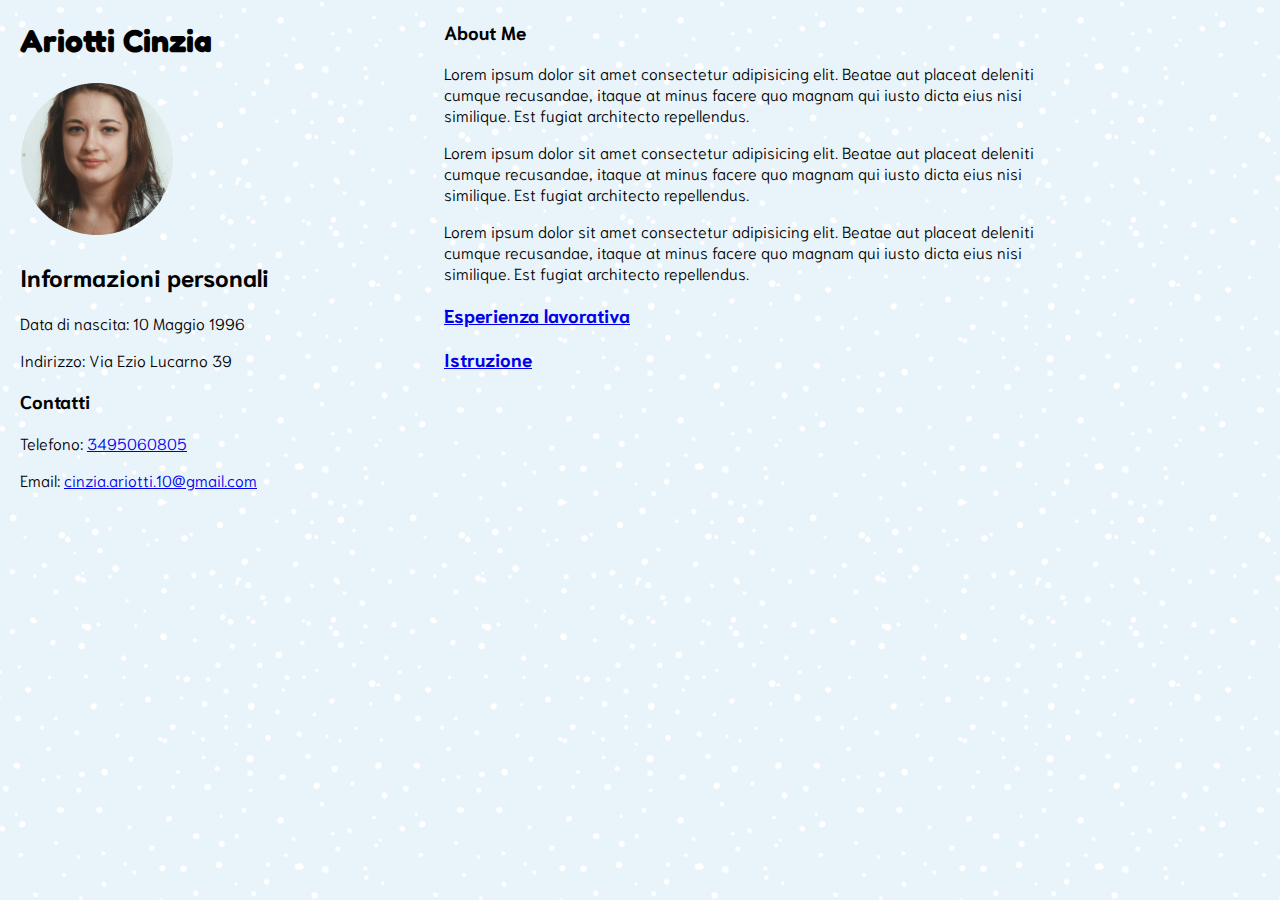
<file: index.html>
<!DOCTYPE html>
<html lang="it">
<head>
    <meta charset="UTF-8">
    <meta http-equiv="X-UA-Compatible" content="IE=edge">
    <meta name="viewport" content="width=device-width, initial-scale=1.0">
    <link rel="stylesheet" href="./style.css">
    <title>Curriculum Vitae</title>
</head>
<body>
    <div class="personal">
        <h1>Ariotti Cinzia</h1>
        <div class="photo">
            <img src="./image/photo.png" alt="">
        </div>
        <h2>Informazioni personali</h2>
        <p>Data di nascita: 10 Maggio 1996</p>
        <p>Indirizzo: Via Ezio Lucarno 39</p>
        <h3>Contatti</h3>
        <p>Telefono: <a href="tel:+393495060805">3495060805</a></p>
        <p>Email: <a href="mailto:cinzia.ariotti.10@gmail.com">cinzia.ariotti.10@gmail.com</a></p>
    </div>
    <div class="information">
        <h3>About Me</h3>
        <p>Lorem ipsum dolor sit amet consectetur adipisicing elit. Beatae aut placeat deleniti cumque recusandae, itaque at minus facere quo magnam qui iusto dicta eius nisi similique. Est fugiat architecto repellendus.</p>
        <p>Lorem ipsum dolor sit amet consectetur adipisicing elit. Beatae aut placeat deleniti cumque recusandae, itaque at minus facere quo magnam qui iusto dicta eius nisi similique. Est fugiat architecto repellendus.</p>
        <p>Lorem ipsum dolor sit amet consectetur adipisicing elit. Beatae aut placeat deleniti cumque recusandae, itaque at minus facere quo magnam qui iusto dicta eius nisi similique. Est fugiat architecto repellendus.</p>
        <a href="./job.html"><h3>Esperienza lavorativa</h3></a>
        <a href="./school.html"> <h3>Istruzione</h3></a>
    </div>
</body>
</html>
</file>
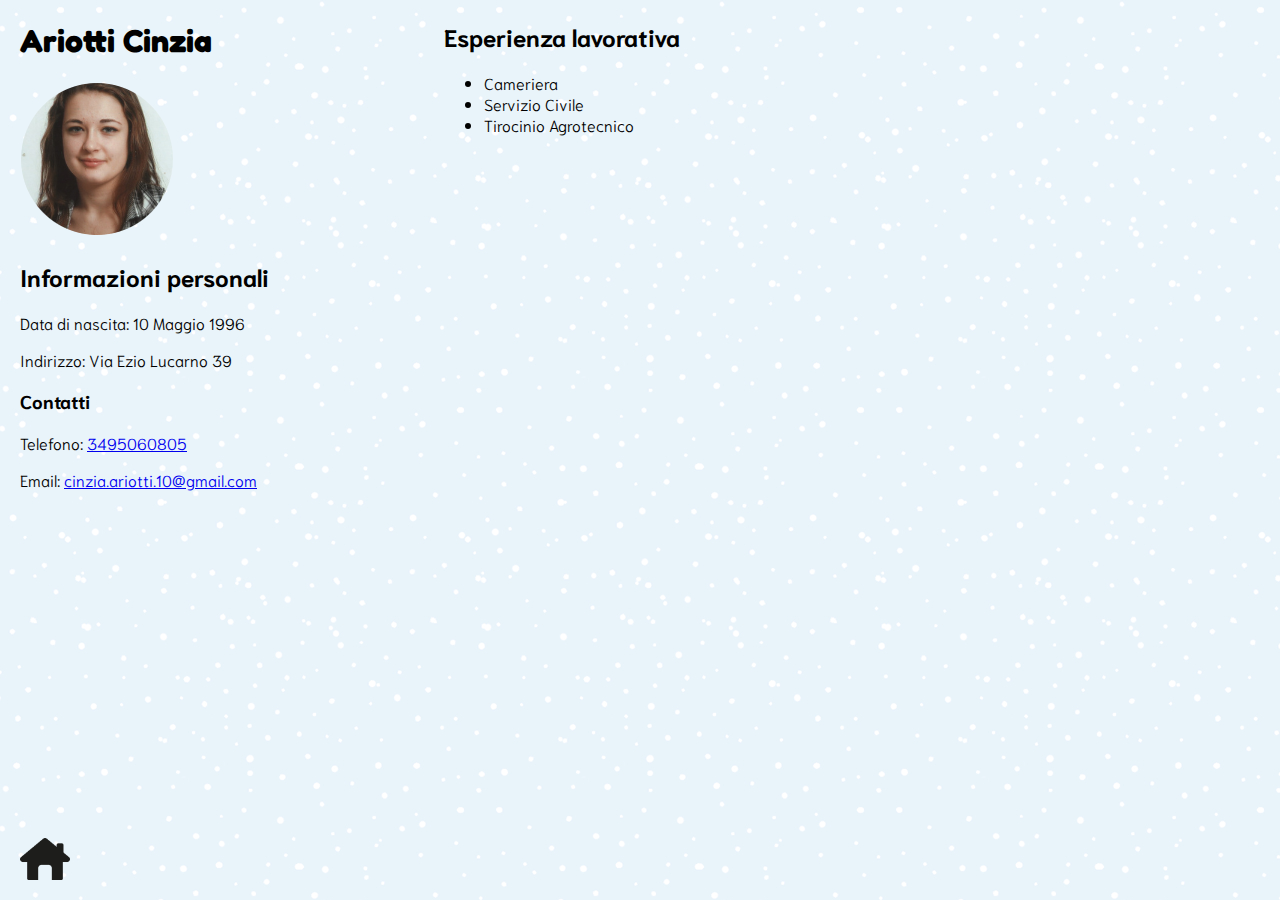
<file: job.html>
<!DOCTYPE html>
<html lang="it">
<head>
    <meta charset="UTF-8">
    <meta http-equiv="X-UA-Compatible" content="IE=edge">
    <meta name="viewport" content="width=device-width, initial-scale=1.0">
    <link rel="stylesheet" href="./style.css">
    <title>Curriculum Vitae</title>
</head>
<body>
    <div class="personal">
        <h1>Ariotti Cinzia</h1>
        <img src="./image/photo.png" alt="">
        <h2>Informazioni personali</h2>
        <p>Data di nascita: 10 Maggio 1996</p>
        <p>Indirizzo: Via Ezio Lucarno 39</p>
        <h3>Contatti</h3>
        <p>Telefono: <a href="tel:+393495060805">3495060805</a></p>
        <p>Email: <a href="mailto:cinzia.ariotti.10@gmail.com">cinzia.ariotti.10@gmail.com</a></p>
    </div>
    <div class="information">
        <h2>Esperienza lavorativa</h2>
        <ul>
            <li>Cameriera</li>
            <li>Servizio Civile</li>
            <li>Tirocinio Agrotecnico</li>
        </ul>
    </div>
    <a href="./index.html"><img class="home" src="./image/home.png" alt=""></a>
</body>
</html>
</file>
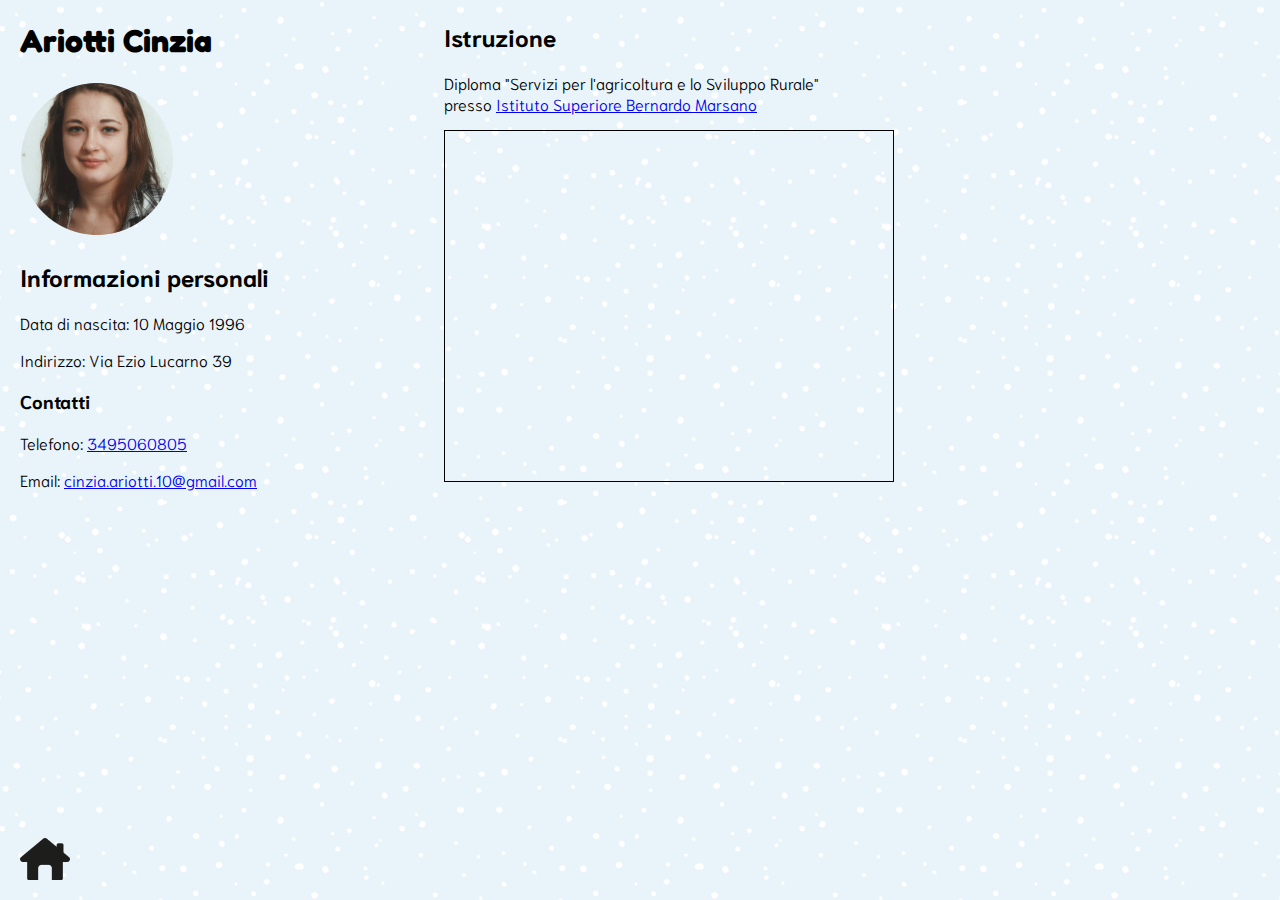
<file: school.html>
<!DOCTYPE html>
<html lang="it">
<head>
    <meta charset="UTF-8">
    <meta http-equiv="X-UA-Compatible" content="IE=edge">
    <meta name="viewport" content="width=device-width, initial-scale=1.0">
    <link rel="stylesheet" href="./style.css">
    <title>Curriculum Vitae</title>
</head>
<body>
    <div class="personal">
        <h1>Ariotti Cinzia</h1>
        <img class="photo" src="./image/photo.png" alt="">
        <h2>Informazioni personali</h2>
        <p>Data di nascita: 10 Maggio 1996</p>
        <p>Indirizzo: Via Ezio Lucarno 39</p>
        <h3>Contatti</h3>
        <p>Telefono: <a href="tel:+393495060805">3495060805</a></p>
        <p>Email: <a href="mailto:cinzia.ariotti.10@gmail.com">cinzia.ariotti.10@gmail.com</a></p>
    </div>
    <div class="information">
        <h2>Istruzione</h2>
        <p>Diploma "Servizi per l'agricoltura e lo Sviluppo Rurale" <br>
            presso <a href="https://www.iismarsano.edu.it/" target="_blank">Istituto Superiore Bernardo Marsano</a></p>
            <div class="map">
                <iframe width="425" height="350" frameborder="0" scrolling="no" marginheight="0" marginwidth="0" src="https://www.openstreetmap.org/export/embed.html?bbox=8.97286891937256%2C44.45218832401052%2C8.9756315946579%2C44.45339837337878&amp;layer=mapnik&amp;marker=44.452793351828646%2C8.974250257015228" style="border: 1px solid black"></iframe>
            </div>
    </div>
    <a href="./index.html"><img class="home" src="./image/home.png" alt=""></a>
</body>
</html>
</file>
<file: style.css>
@import url('https://fonts.googleapis.com/css2?family=Fredoka+One&family=Niramit:ital,wght@0,300;0,500;0,700;1,300&display=swap');

body{
    margin: 0;
    padding: 0;
    font-family: 'Niramit', sans-serif;
    font-weight: 300;
    background-image: url(./image/pattern.jpg);
}

h1{
    font-family: 'Fredoka One', cursive;
}

.personal{
    display: inline-block;
    width: 30%;
    padding: 0px 20px;
}

.information{
    display: inline-block;
    position: absolute;
    top: 0;
    width: 50%;
    padding: 0px 20px;
    padding-bottom: 20px;
}

iframe {
    width: 70%;
}

.home{
    position: absolute;
    bottom: 20px;
    left: 20px;
    width: 50px;
}
</file>
